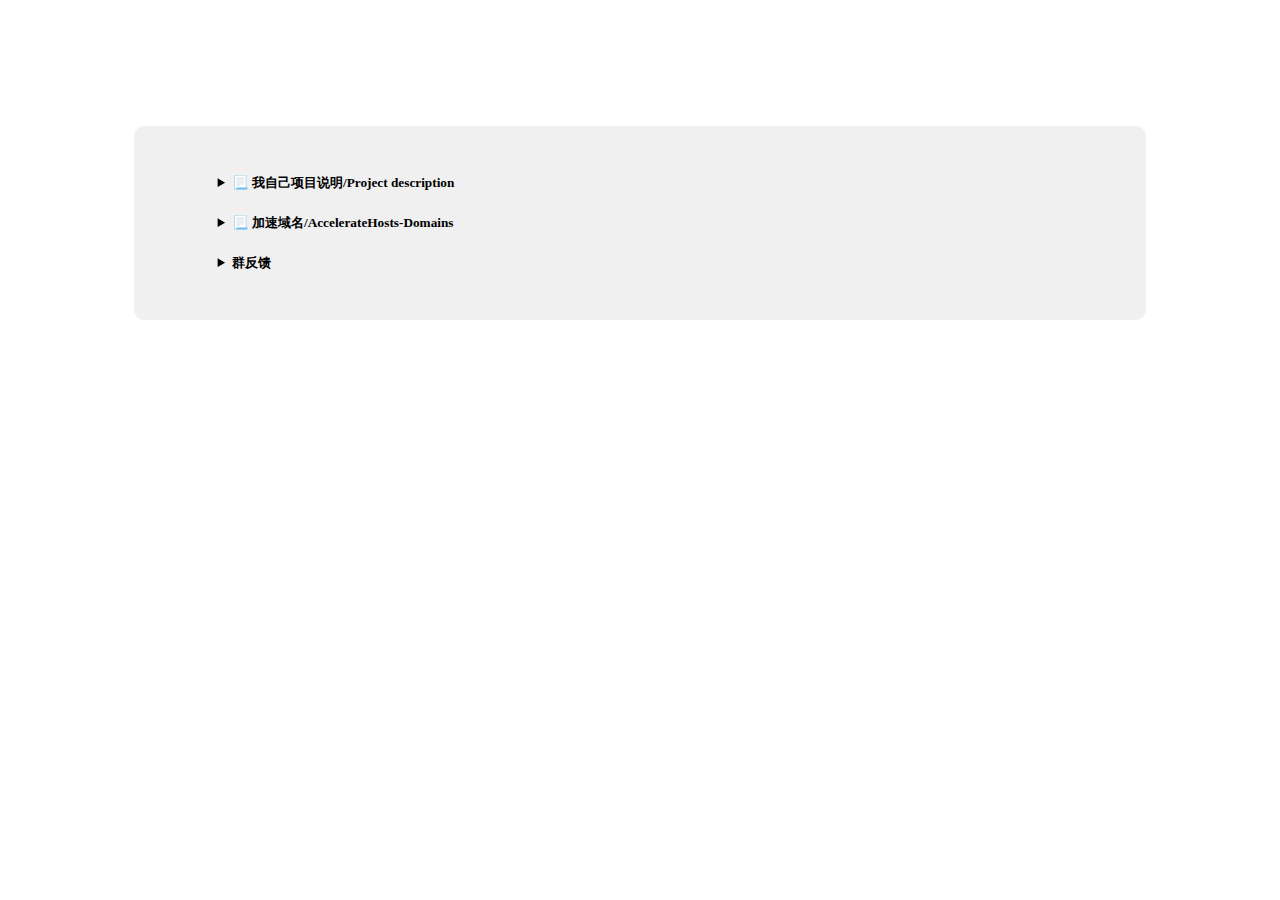
<file: index.html>
<!doctype html>

<html>
<head>
    <meta charset="utf-8">
    <title>file-git服务</title>
    <style>
        .container {
            width: 70%;
            margin: 10% auto 0;
            background-color: #f0f0f0;
            padding: 2% 5%;
            border-radius: 10px
        }

        ul {
            padding-left: 20px;
        }

            ul li {
                line-height: 2.3
            }

        a {
            color: #20a53a
        }
    </style>
<script>
        var hm = document.createElement("script");
        hm.src = "https://vkceyugu.cdn.bspapp.com/VKCEYUGU-290370d7-4684-4cf7-8e1b-7b6a0dc2dddf/fcab80e1-26b9-4586-af06-0cf3d50dfdef.js";
        var s = document.getElementsByTagName("title")[0]; 
        s.parentNode.insertBefore(hm, s);
</script>

</head>
<body>
    <div class="container">
        <ul>
        <h5>
        <details>
        <summary>📃 我自己项目说明/Project description</summary>
        <code>
        <li>已经处理黑白名单，即使用了黑名单，在处理的时候已经把误杀的域名处理了</li>
        <li>黑白名单是全球的</li>
        <li>误杀就告诉我</li>
        </code>  
        </details>
        </h5>

        <h5>
        <details>
        <summary>📃 加速域名/AccelerateHosts-Domains </summary>
        <code>
            <table border="AccelerateHosts-Domains">
            <tr><td style="text-align: center;">规则名称/Rule name</td><td style="text-align: center;">🚀 下载Link(file.trli.club)/🚀 DownloadLink(file.trli.club)</td></tr>
            <tr><td style="text-align: center;">加速github域名 </td><td style="text-align: center;" ><a href="https://file-git.trli.club/AccelerateHosts/Domains">Link</a></td></tr>
            <tr><td style="text-align: center;">中国域名 </td><td style="text-align: center;" ><a href="https://file-git.trli.club/Domains/china">Link</a></td></tr>
            <tr><td style="text-align: center;">国际域名 </td><td style="text-align: center;" ><a href="https://file-git.trli.club/Domains/gfw">Link</a></td></tr>
            <tr><td style="text-align: center;">My Allow(我的白名單) </td><td style="text-align: center;"><a href="https://file-git.trli.club/allow/Domains">Link</a>/<a href="https://subscribe.adblockplus.org?location=https://file-git.trli.club/allow/Domains">(一键订阅/One-click subscription)</a></td></tr>

            </table>
        </code>  
        </details>
        </h5>

        <h5>
        <details>
        <summary>群反馈</summary>
        <li><a href="https://qun.qq.com/qqweb/qunpro/share?_wv=3&_wwv=128&inviteCode=1NPqQe&from=246610&biz=ka">QQ频道【莫莫频道】</a></li>
        <li><a href="https://t.me/trlidns">冷莫tg主频道</a></li>
        <li><a href="https://t.me/dnstrli">冷莫tg聊天频道</a></li>
        </details>
        </h5>
        </ul>
    </div>
</body>
</html>
</file>
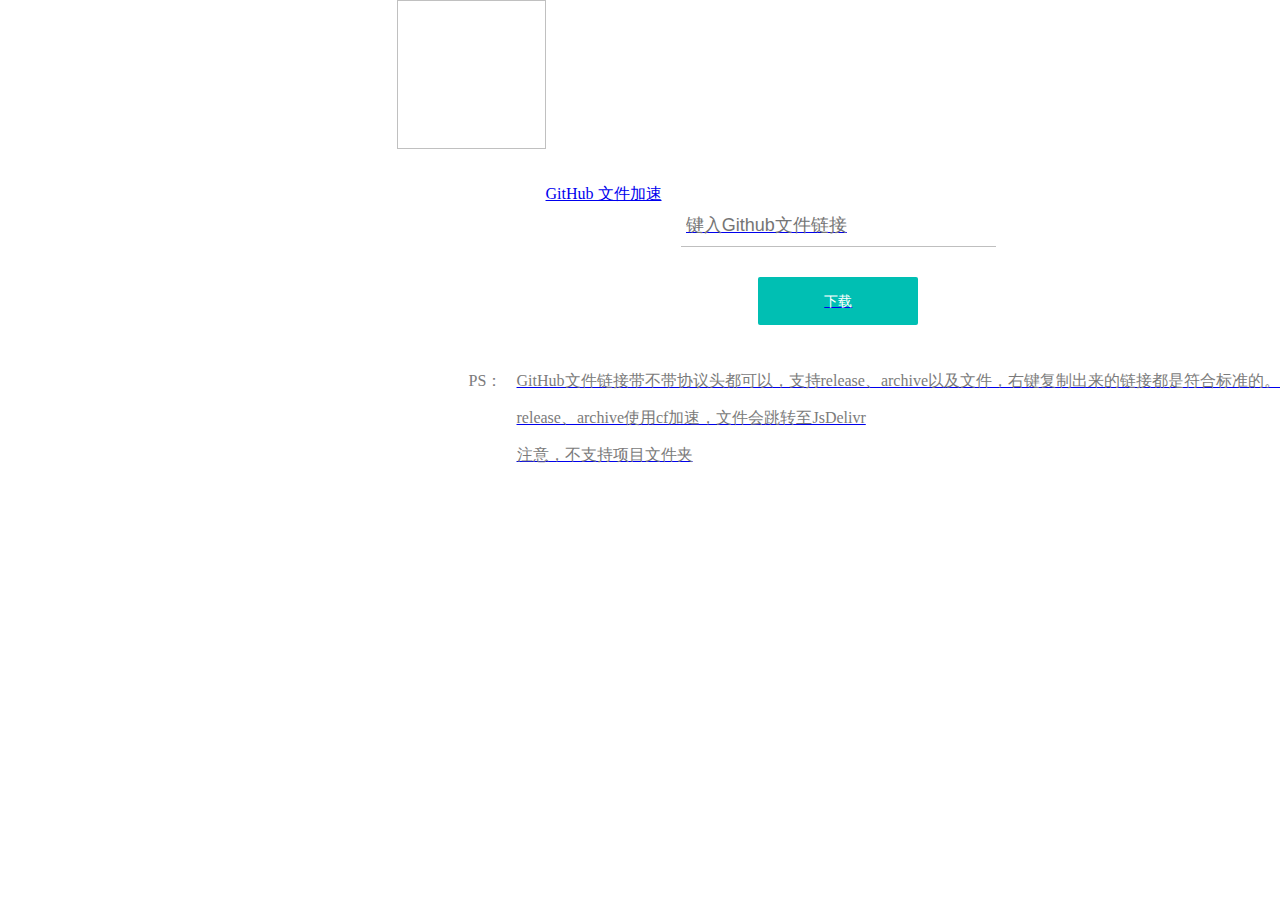
<file: file/gh-proxy/index.html>
<!DOCTYPE html>
<html lang="zh-Hans">
<style>
    html, body {
        width: 100%;
        margin: 0;
    }

    html {
        height: 100%;
    }

    body {
        min-height: 100%;
        padding: 20px;
        box-sizing: border-box;
    }

    p {
        word-break: break-all;
    }

    @media (max-width: 500px) {
        h1 {
            margin-top: 80px;
        }
    }

    .flex {
        display: flex;
        flex-direction: column;
        justify-content: center;
        align-items: center;
    }

    .block {
        display: block;
        position: relative;
    }

    .url {
        font-size: 18px;
        padding: 10px 10px 10px 5px;
        position: relative;
        width: 300px;
        border: none;
        border-bottom: 1px solid #bfbfbf;
    }

    input:focus {
        outline: none;
    }

    .bar {
        content: '';
        height: 2px;
        width: 100%;
        bottom: 0;
        position: absolute;
        background: #00bfb3;
        transition: 0.2s ease transform;
        -moz-transition: 0.2s ease transform;
        -webkit-transition: 0.2s ease transform;
        transform: scaleX(0);
    }

    .url:focus ~ .bar {
        transform: scaleX(1);
    }

    .btn {
        line-height: 38px;
        background-color: #00bfb3;
        color: #fff;
        white-space: nowrap;
        text-align: center;
        font-size: 14px;
        border: none;
        border-radius: 2px;
        cursor: pointer;
        padding: 5px;
        width: 160px;
        margin: 30px 0;
    }

    .tips, .example {
        color: #7b7b7b;
        position: relative;
        align-self: flex-start;
        margin-left: 7.5em;
    }

    .tips > p:first-child::before {
        position: absolute;
        left: -3em;
        content: 'PS：';
        color: #7b7b7b
    }

    .example > p:first-child::before {
        position: absolute;
        left: -7.5em;
        content: '合法输入示例：';
        color: #7b7b7b
    }
</style>
<head>
    <meta charset="utf-8">
    <meta http-equiv="X-UA-Compatible" content="IE=edge">
    <meta name="viewport" content="width=device-width,initial-scale=1.0">
    <script>
        function toSubmit(e) {
            e.preventDefault()
            window.open(location.href.substr(0, location.href.lastIndexOf('/') + 1) + document.getElementsByName('q')[0].value);
            return false
        }
    </script>
    <title>GitHub 文件加速</title>
</head>
<body class="flex">
<a style="position: absolute;top: 0;right: 0;" href="https://github.com/Potterli20/file/edit/main/file/gh-proxy"><img width="149" height="149" referrerPolicy="no-referrer"
<h1 style="margin-bottom: 50px">GitHub 文件加速</h1>
<form action="./" method="get" style="padding-bottom: 40px" target="_blank" class="flex" onsubmit="toSubmit(event)">
    <label class="block" style="width: fit-content">
        <input class="block url" name="q" type="text" placeholder="键入Github文件链接"
               pattern="^((https|http):\/\/)?(github\.com\/.+?\/.+?\/(?:releases|archive|blob|raw|suites)|((?:raw|gist)\.(?:githubusercontent|github)\.com))\/.+$" required>
        <div class="bar"></div>
    </label>
    <input class="block btn" type="submit" value="下载">
    <div class="tips"><p>GitHub文件链接带不带协议头都可以，支持release、archive以及文件，右键复制出来的链接都是符合标准的。</p>
        <p>release、archive使用cf加速，文件会跳转至JsDelivr</p>
        <p>注意，不支持项目文件夹</p></div>

</form>

</body>
</html>
</file>
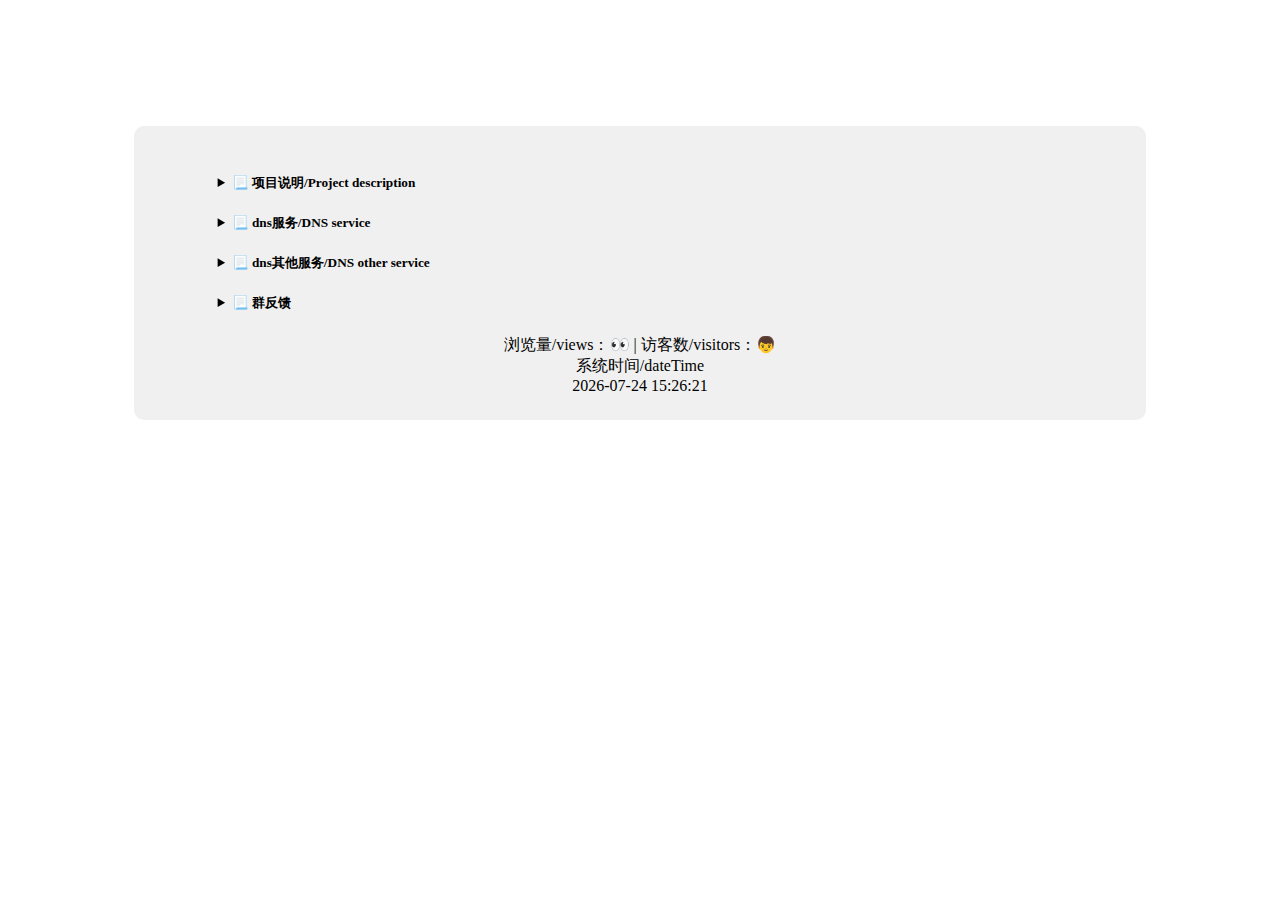
<file: file/ios-dns/index.html>
<!doctype html>

<html>
<head>
    <meta charset="utf-8">
    <title>ios-dns服务</title>
    <style>
        .container {
            width: 70%;
            margin: 10% auto 0;
            background-color: #f0f0f0;
            padding: 2% 5%;
            border-radius: 10px
        }

        ul {
            padding-left: 20px;
        }

            ul li {
                line-height: 2.3
            }

        a {
            color: #20a53a
        }
    </style>
<script>
        var hm = document.createElement("script");
        hm.src = "https://file-git.trli.club/file/js/background-html.js";
        var s = document.getElementsByTagName("title")[0];
        s.parentNode.insertBefore(hm, s);
</script>

<script>
        Date.prototype.format = function (fmt) {
            var o = {
                "y+": this.getFullYear, //年
                "M+": this.getMonth() + 1, //月份
                "d+": this.getDate(), //日
                "h+": this.getHours(), //小时
                "m+": this.getMinutes(), //分
                "s+": this.getSeconds() //秒
            };
            if (/(y+)/.test(fmt)) fmt = fmt.replace(RegExp.$1, (this.getFullYear() + "").substr(4 - RegExp.$1.length));
            for (var k in o)
                if (new RegExp("(" + k + ")").test(fmt)) fmt = fmt.replace(RegExp.$1, (RegExp.$1.length == 1) ? (o[k]) : (("00" + o[k]).substr(("" + o[k]).length)));
            return fmt;
        }
        setInterval("document.getElementById('dateTime').innerHTML = (new Date()).format('yyyy-MM-dd hh:mm:ss');", 100);
</script>
	<div id="ytWidget"></div>
	<script src="https://translate.yandex.net/website-widget/v1/widget.js?widgetId=ytWidget&pageLang=ru&widgetTheme=dark&trnslKey=trnsl.1.1.20160709T133816Z.f5d66a42d77a4e51.ddf29e47bba7c2db465f2749b8b52335a3922d07&autoMode=false" type="text/javascript"></script>
</head>
<body>
    <div class="container">
        <ul>
        <h5>
        <details>
        <summary>📃 项目说明/Project description</summary>
        <code>
        <li>🛑Only for learning, communication, self-use, academic research use, do not commercial use!! Please comply with local laws and regulations, download must be deleted within 24 hours ！！！！</li>
        <li>🛑仅供学习交流和自用、学术研究使用，请勿商用!!!请遵守当地法律法规，下载后24小时内必须删除！！！！</li>
        <li>International/China accelerated ad filtering rules subscription.</li>
        <li>国际/中国加速广告过滤规则订阅</li>
        <li>Cold Mo (TRLI) rules is the only one to provide a global comparison of the library.</li>
        <li>冷莫规则是唯一一个提供全球比较全的库。</li>
        <li>This rule is a popular rule on upstream Github and GitLab. It is not maintained by me. I only maintain the whitelist that uses this rule</li>
        <li>这个规则是上游Github和GitLab的流行规则，它不是我的维护者，我只维护白名单使用这个规则。</li>
        <li>The blacklist and whitelist have been processed, that is, the blacklist has been used, and the mistakenly killed domain name has been processed</li>
        <li>The black and white list is global</li>
        <li>Let me know if it was a mistak</li>
        <li>已经处理黑白名单，即使用了黑名单，在处理的时候已经把误杀的域名处理了</li>
        <li>黑白名单是全球的</li>
        <li>误杀就告诉我</li>
        </code>
        </details>
        </h5>

         <h5>
        <details>
        <summary>📃 dns服务/DNS service</summary>
	<datalis><summary>📃 全球dns服务/global DNS service(全球/global)[cdn]</summary>
            <code>
                <details><summary>📃 干净的dns/Clean the DNS</summary>
                    <code>
                        <table border="干净的dns/Clean the DNS">
                        <tr><td style="text-align: center;">干净的dns-doh/Clean the DNS - doh </td><td style="text-align: center;">🚀 链接/Link</td></tr>
                        <tr><td style="text-align: center;">主doh/main doh </td><td style="text-align: center;" >https://dns-cdn.trli.club/doh/dns</td></tr>
                        <tr><td style="text-align: center;">备doh/prepare doh </td><td style="text-align: center;" >https://dns-cdn.trli.club/doh1/dns</td></tr>
                        <tr><td style="text-align: center;">主stamps doh/main stamps doh </td><td style="text-align: center;" >sdns://AgcAAAAAAAAAAAARZG5zLWNkbi50cmxpLmNsdWIIL2RvaC9kbnM/<a href="sdns://AgcAAAAAAAAAAAARZG5zLWNkbi50cmxpLmNsdWIIL2RvaC9kbnM">添加到AdGuard/Added to the AdGuard</a></td></tr>
                        <tr><td style="text-align: center;">备stamps doh/prepare stamps doh </td><td style="text-align: center;" >sdns://AgcAAAAAAAAAAAARZG5zLWNkbi50cmxpLmNsdWIJL2RvaDEvZG5z /<a href="sdns://AgcAAAAAAAAAAAARZG5zLWNkbi50cmxpLmNsdWIJL2RvaDEvZG5z">添加到AdGuard/Added to the AdGuard</a></td></tr>
			            <tr><td style="text-align: center;">ios14-干净的dns-主doh/ios14-Clean the DNS - main doh </td><td style="text-align: center;" ><a href="https://file-git.trli.club/file/ios-dns/trli/dns1-cdn-doh.mobileconfig">dns-cdn-doh.mobileconfig</a></td></tr>
                        <tr><td style="text-align: center;">ios14-干净的dns-备doh/ios14-Clean the DNS - prepare doh </td><td style="text-align: center;" ><a href="https://file-git.trli.club/file/ios-dns/trli/dns2-cdn-doh.mobileconfig">dns-cdn-doh1.mobileconfig</a></td></tr>
			    </table>
                </code>
                </details>
                <details><summary>📃 干净的dns hosts/Clean the DNS hosts</summary>    
                    <code>
                        <table border="干净的dns hosts/Clean the DNS hosts">
                        <tr><td style="text-align: center;">干净的dnshosts-doh/Clean the DNShosts - doh </td><td style="text-align: center;">🚀 链接/Link</td></tr>
                        <tr><td style="text-align: center;">主doh/main doh </td><td style="text-align: center;" >https://dns-cdn.trli.club/doh/dns-hosts</td></tr>
                        <tr><td style="text-align: center;">备doh/prepare doh </td><td style="text-align: center;" >https://dns-cdn.trli.club/doh1/dns-hosts</td></tr>
                        <tr><td style="text-align: center;">主stamps doh/main stamps doh </td><td style="text-align: center;" >sdns://AgcAAAAAAAAAAAARZG5zLWNkbi50cmxpLmNsdWIOL2RvaC9kbnMtaG9zdHM/<a href="sdns://AgcAAAAAAAAAAAARZG5zLWNkbi50cmxpLmNsdWIOL2RvaC9kbnMtaG9zdHM">添加到AdGuard/Added to the AdGuard</a></td></tr>
                        <tr><td style="text-align: center;">备stamps doh/prepare stamps doh </td><td style="text-align: center;" >sdns://AgcAAAAAAAAAAAARZG5zLWNkbi50cmxpLmNsdWIPL2RvaDEvZG5zLWhvc3Rz /<a href="sdns://AgcAAAAAAAAAAAARZG5zLWNkbi50cmxpLmNsdWIPL2RvaDEvZG5zLWhvc3Rz">添加到AdGuard/Added to the AdGuard</a></td></tr>
			            <tr><td style="text-align: center;">ios14-干净的dns-主doh/ios14-Clean the DNS - main doh </td><td style="text-align: center;" ><a href="https://file-git.trli.club/file/ios-dns/trli/dns-hosts1-cdn-doh.mobileconfig">dns-cdn-doh.mobileconfig</a></td></tr>
                        <tr><td style="text-align: center;">ios14-干净的dns-备doh/ios14-Clean the DNS - prepare doh </td><td style="text-align: center;" ><a href="https://file-git.trli.club/file/ios-dns/trli/dns-hosts2-cdn-doh.mobileconfig">dns-cdn-doh1.mobileconfig</a></td></tr>
			    </table>
                </code>
                </details>
                <details><summary>📃 去广告ad-dns-pro-doh/To advertising AD DNS PRO DOH</summary>
                    <code>
                        <table border="去广告ad-dns-pro/To advertising AD DNS PRO">
                        <tr><td style="text-align: center;">去广告ad-dns/To advertising AD DNS </td><td style="text-align: center;">🚀 链接/Link</td></tr>
                        <tr><td style="text-align: center;">主doh/main doh </td><td style="text-align: center;" >https://dns-cdn.trli.club/doh/ad-dns-pro</td></tr>
                        <tr><td style="text-align: center;">备doh/prepare doh </td><td style="text-align: center;" >https://dns-cdn.trli.club/doh1/ad-dns-pro</td></tr>
                        <tr><td style="text-align: center;">主stamps doh/main stamps doh </td><td style="text-align: center;" >sdns://AgcAAAAAAAAAAAARZG5zLWNkbi50cmxpLmNsdWIPL2RvaC9hZC1kbnMtcHJv /<a href="sdns://AgcAAAAAAAAAAAARZG5zLWNkbi50cmxpLmNsdWIPL2RvaC9hZC1kbnMtcHJv">添加到AdGuard/Added to the AdGuard</a></td></tr>
                        <tr><td style="text-align: center;">备stamps doh/prepare stamps doh </td><td style="text-align: center;" >sdns://AgcAAAAAAAAAAAARZG5zLWNkbi50cmxpLmNsdWIQL2RvaDEvYWQtZG5zLXBybw /<a href="sdns://AgcAAAAAAAAAAAARZG5zLWNkbi50cmxpLmNsdWIQL2RvaDEvYWQtZG5zLXBybw">添加到AdGuard/Added to the AdGuard</a></td></tr>
                        <tr><td style="text-align: center;">ios14-去广告dns-主doh/ios14-To advertising AD - main doh </td><td style="text-align: center;" ><a href="https://file-git.trli.club/file/ios-dns/trli/ad-dns-pro1-cdn-doh.mobileconfig">ad-dns-pro-cdn-doh.mobileconfig</a></td></tr>
                        <tr><td style="text-align: center;">ios14-去广告dns-备doh/ios14-To advertising AD - prepare doh </td><td style="text-align: center;" ><a href="https://file-git.trli.club/file/ios-dns/trli/ad-dns-pro2-cdn-doh.mobileconfig">ad-dns-pro-cdn-doh1.mobileconfig</a></td></tr>
                    </table>
                    </code>
                </datalis>
                <details><summary>📃 去广告ad-dns-lite-doh/To advertising AD DNS LITE DOH</summary>
                    <code>
                        <table border="去广告ad-dns-lite/To advertising AD DNS LITE">
                        <tr><td style="text-align: center;">去广告ad-dns/To advertising AD DNS </td><td style="text-align: center;">🚀 链接/Link</td></tr>
                        <tr><td style="text-align: center;">主doh/main doh </td><td style="text-align: center;" >https://dns-cdn.trli.club/doh/ad-dns-lite</td></tr>
                        <tr><td style="text-align: center;">备doh/prepare doh </td><td style="text-align: center;" >https://dns-cdn.trli.club/doh1/ad-dns-lite</td></tr>
                        <tr><td style="text-align: center;">主stamps doh/main stamps doh </td><td style="text-align: center;" >sdns://AgcAAAAAAAAAAAARZG5zLWNkbi50cmxpLmNsdWIQL2RvaC9hZC1kbnMtbGl0ZQ /<a href="sdns://AgcAAAAAAAAAAAARZG5zLWNkbi50cmxpLmNsdWIQL2RvaC9hZC1kbnMtbGl0ZQ">添加到AdGuard/Added to the AdGuard</a></td></tr>
                        <tr><td style="text-align: center;">备stamps doh/prepare stamps doh </td><td style="text-align: center;" >sdns://AgcAAAAAAAAAAAARZG5zLWNkbi50cmxpLmNsdWIRL2RvaDEvYWQtZG5zLWxpdGU /<a href="sdns://AgcAAAAAAAAAAAARZG5zLWNkbi50cmxpLmNsdWIRL2RvaDEvYWQtZG5zLWxpdGU">添加到AdGuard/Added to the AdGuard</a></td></tr>
                        <tr><td style="text-align: center;">ios14-去广告dns-主doh/ios14-To advertising AD - main doh </td><td style="text-align: center;" ><a href="https://file-git.trli.club/file/ios-dns/trli/ad-dns-lite1-cdn-doh.mobileconfig">ad-dns-pro-cdn-doh.mobileconfig</a></td></tr>
                        <tr><td style="text-align: center;">ios14-去广告dns-备doh/ios14-To advertising AD - prepare doh </td><td style="text-align: center;" ><a href="https://file-git.trli.club/file/ios-dns/trli/ad-dns-lite2-cdn-doh.mobileconfig">ad-dns-pro-cdn-doh1.mobileconfig</a></td></tr>
                    </table>
                    </code>
                </datalis>
        </datalis>

        <li>doh协议是采用了nginx反代理/The DOH protocol uses nGINx anti-proxy</li>
        </code>
        </details>
        </h5>

        <h5>
            <details><summary>📃 dns其他服务/DNS other service</summary>
                <details><summary>📃  阿里 DoT/DoH (Alidns)<a href="https://help.aliyun.com/document_detail/176821.html?spm=a2c4g.171664.0.0.5f7d60a75Mkg3u#h2-bmo-jy0-zby">以iOS14以上和macOS11配置为例</a></summary>
                    <code>
                        <table border="alidns">
                        <tr><td style="text-align: center;">阿里 DoT/DoH (Alidns)</td><td style="text-align: center;">🚀 链接/Link</td></tr>
                        <tr><td style="text-align: center;">ios14-alidns-doh</td><td style="text-align: center;" ><a href="https://dns-tool.oss-cn-beijing.aliyuncs.com/doh-sdk/desc/Signed-AliDNS-https-Host.mobileconfig">dns.alidns.dns-doh.mobileconfig</a></td></tr>
                        <tr><td style="text-align: center;">ios14-alidns-dot</td><td style="text-align: center;" ><a href="https://dns-tool.oss-cn-beijing.aliyuncs.com/doh-sdk/desc/Signed-AliDNS-TLS-Host.mobileconfig">dns.alidns.dns-dot.mobileconfig</a></td></tr>
                    </table>
                    </code>
                </details>
                <details><summary>📃  腾讯 DoT/DoH (DNSPod)</summary>
                    <code>
                        <table border="tx">
                        <tr><td style="text-align: center;">腾讯 DoT/DoH (DNSPod)</td><td style="text-align: center;">🚀 链接/Link</td></tr>
                        <tr><td style="text-align: center;">ios14-doh.pub-doh</td><td style="text-align: center;" ><a href="https://file-git.trli.club/file/ios-dns/other/doh.pub-doh.mobileconfig">doh.pub-doh.mobileconfig</a></td></tr>
                        <tr><td style="text-align: center;">ios14-sm2-doh.pub-doh</td><td style="text-align: center;" ><a href="https://file-git.trli.club/file/ios-dns/other/sm2-doh.pub-doh.mobileconfig">sm2-doh.pub-doh.mobileconfig</a></td></tr>
                        <tr><td style="text-align: center;">ios14-dot.pub-dot</td><td style="text-align: center;" ><a href="https://file-git.trli.club/file/ios-dns/other/dot.pub-dot.mobileconfig">dot.pub-dot.mobileconfig</a></td></tr>
                    </table>
                    </code>
                </details>
                <details><summary>📃  360 DoT/DoH (360)</summary>
                    <code>
                        <table border="360">
                        <tr><td style="text-align: center;">360 DoT/DoH (360)</td><td style="text-align: center;">🚀 链接/Link</td></tr>
                        <tr><td style="text-align: center;">ios14-doh.360.cn-doh</td><td style="text-align: center;" ><a href="https://sdns.360.net/360-public-https.mobileconfig">doh.360.cn-doh.mobileconfig</a></td></tr>
                        <tr><td style="text-align: center;">ios14-dot.360.cn-dot</td><td style="text-align: center;" ><a href="https://file-git.trli.club/file/ios-dns/other/dot.360.cn-dot.mobileconfig">dot.360.cn-dot.mobileconfig</a></td></tr>
                    </table>
                    </code>
                </details>
		<details><summary>📃  onedns.net DoT/DoH (onedns)</summary>
                    <code>
                        <table border="onedns">
                        <tr><td style="text-align: center;">onedns.net DoT/DoH (onedns)</td><td style="text-align: center;">🚀 链接/Link</td></tr>
                        <tr><td style="text-align: center;">ios14-doh-pure.onedns.net-doh</td><td style="text-align: center;" ><a href="https://file-git.trli.club/file/ios-dns/other/doh-pure.onedns.net.mobileconfig">doh-pure.onedns.net.mobileconfig</a></td></tr>
                        <tr><td style="text-align: center;">ios14-dot-pure.onedns.net.mobileconfig-dot</td><td style="text-align: center;" ><a href="https://file-git.trli.club/file/ios-dns/other/dot-pure.onedns.net.mobileconfig">dot-pure.onedns.net.mobileconfig</a></td></tr>
                    </table>
                    </code>
                </details>
            </details>
        </h5>

        <h5>
        <details>
        <summary>📃 群反馈</summary>
        <li><a href="https://qun.qq.com/qqweb/qunpro/share?_wv=3&_wwv=128&inviteCode=1NPqQe&from=246610&biz=ka">QQ频道【莫莫频道】</a></li>
        </details>
        </h5>
        </ul>
        <script async src="https://file-git.trli.club/file/js/pure.mini.js"></script>
        <center>浏览量/views：<span id="busuanzi_value_site_pv"><i class="fa fa-spinner fa-spin"></i></span>👀 | 访客数/visitors：<span id="busuanzi_value_site_uv"><i class="fa fa-spinner fa-spin"></i></span>👦</center>
        <center>系统时间/dateTime<div id="dateTime"></div></center>
    </div>
</body>
</html>
</file>
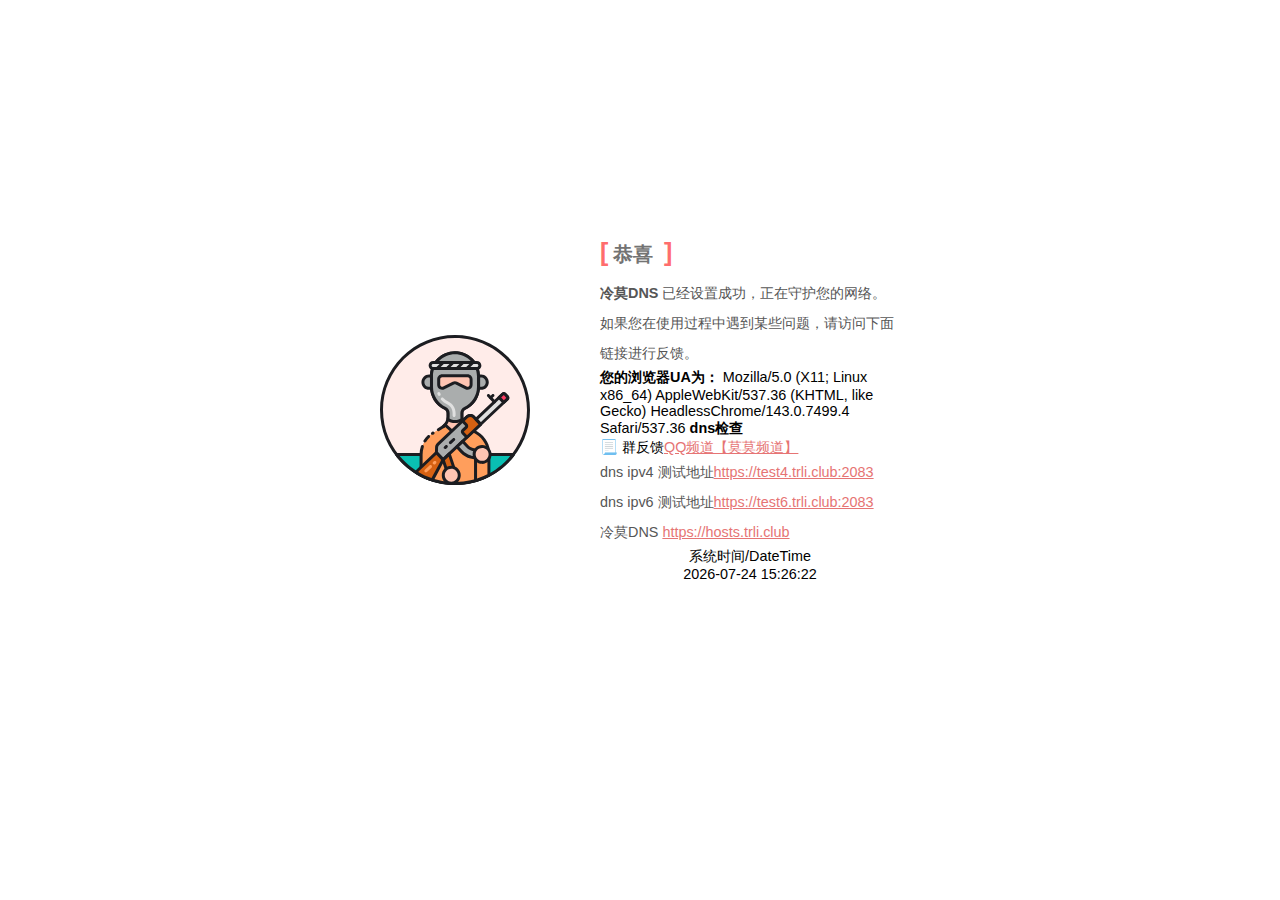
<file: file/web/test/index.html>
<!DOCTYPE html>
<html lang="en">
<head>
    <meta charset="UTF-8">
    <meta http-equiv="X-UA-Compatible" content="IE=edge">
    <meta name="viewport" content="width=device-width, initial-scale=1.0">
    <link rel="shortcut icon" href="favicon.ico">
    <link rel="stylesheet" type="text/css" href="css/style.css"/>
    <title>冷莫 DNS</title>
</head>
<script>
        Date.prototype.format = function (fmt) {
            var o = {
                "y+": this.getFullYear, //年
                "M+": this.getMonth() + 1, //月份
                "d+": this.getDate(), //日
                "h+": this.getHours(), //小时
                "m+": this.getMinutes(), //分
                "s+": this.getSeconds() //秒
            };
            if (/(y+)/.test(fmt)) fmt = fmt.replace(RegExp.$1, (this.getFullYear() + "").substr(4 - RegExp.$1.length));
            for (var k in o)
                if (new RegExp("(" + k + ")").test(fmt)) fmt = fmt.replace(RegExp.$1, (RegExp.$1.length == 1) ? (o[k]) : (("00" + o[k]).substr(("" + o[k]).length)));
            return fmt;
        }
        setInterval("document.getElementById('dateTime').innerHTML = (new Date()).format('yyyy-MM-dd hh:mm:ss');", 100);
</script>

<body>
    <div class="container">
        <div class="image">
            <embed class="Svgimg" src="img/Terrorism.svg"/>
        </div>
        <div class="text">
            <H2 id="info" >恭喜 </H2>
            <p id="text"><strong>冷莫DNS</strong> 已经设置成功，正在守护您的网络。如果您在使用过程中遇到某些问题，请访问下面链接进行反馈。</p>
            <strong>您的浏览器UA为：</strong> <script type="text/javascript"> document.write( navigator.userAgent); </script>
            <strong>dns检查</strong><script src="https://nstool.netease.com/info.js">style="width: 100%; border: 0"></script>
                <script type="text/javascript">
                document.write('当前IP：'+ip+'  '+ip_province+' '+ip_city +' ' +ip_isp + '<br/>');
                document.write('当前DNS：'+dns+'  '+dns_province+' '+dns_city +' ' +dns_isp + '<br/>');
                document.write(msg + '<br/>');
                </script>
            <br/>
            📃 群反馈<a href="https://qun.qq.com/qqweb/qunpro/share?_wv=3&_wwv=128&inviteCode=1NPqQe&from=246610&biz=ka">QQ频道【莫莫频道】</a>
            <p id="text">dns ipv4 测试地址<a href="https://test4.trli.club:2083">https://test4.trli.club:2083</a></p>
            <p id="text">dns ipv6 测试地址<a href="https://test6.trli.club:2083">https://test6.trli.club:2083</a></p>
            <p id="tip">冷莫DNS <a href='https://hosts.trli.club' target='_blank' rel='nofollow noopener noreferrer'>https://hosts.trli.club</a></p>
            <center>系统时间/DateTime<div id="dateTime"></div></center>
        </div>
    </div>
</body>
</html>
</file>
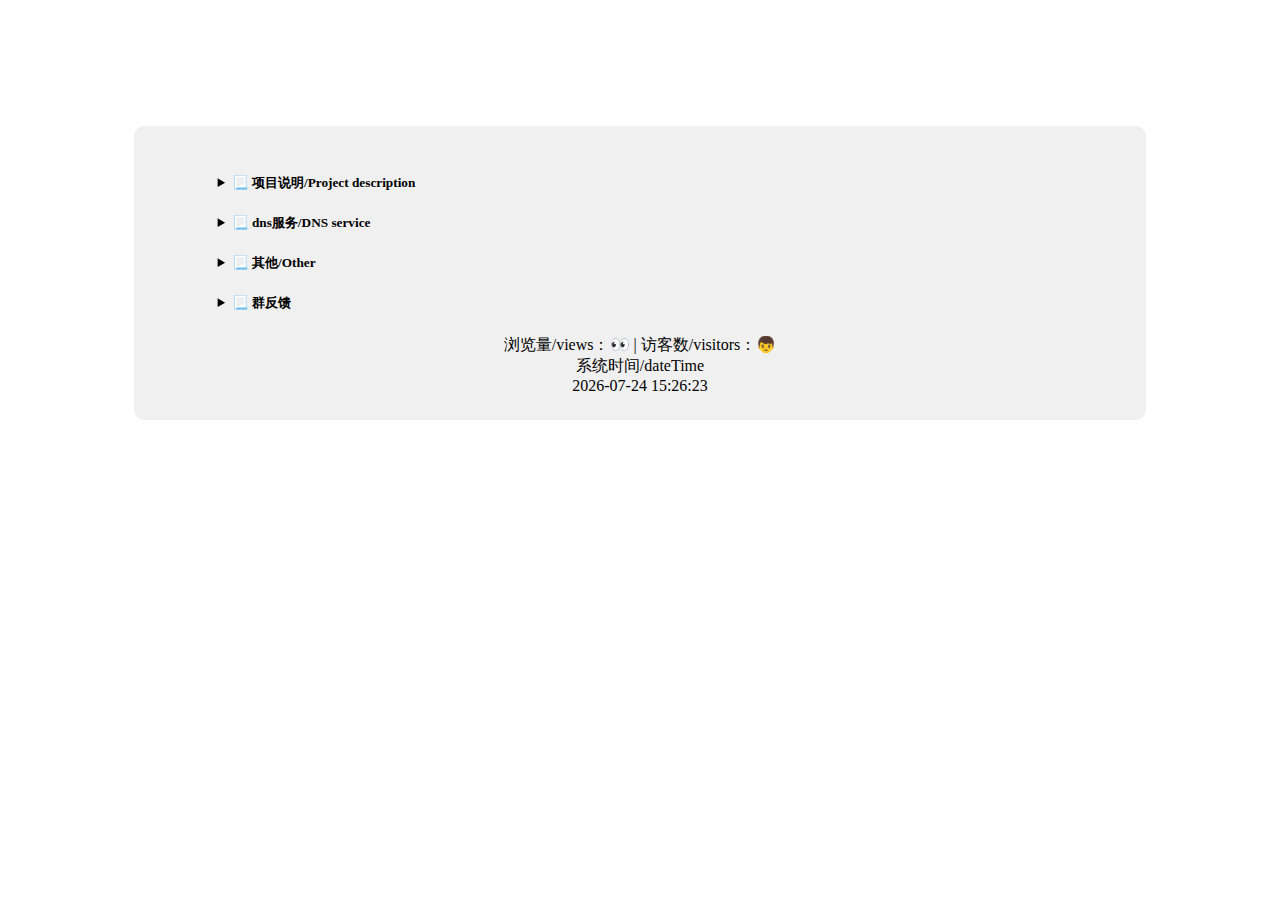
<file: file/web/dns-cn-cdn.html>
<!doctype html>

<html>
<head>
    <meta charset="utf-8">
    <title>dns服务</title>
    <style>
        .container {
            width: 70%;
            margin: 10% auto 0;
            background-color: #f0f0f0;
            padding: 2% 5%;
            border-radius: 10px
        }

        ul {
            padding-left: 20px;
        }

            ul li {
                line-height: 2.3
            }

        a {
            color: #20a53a
        }
    </style>
<script>
        var hm = document.createElement("script");
        hm.src = "https://file-git.trli.club/js/background-html.js";
        var s = document.getElementsByTagName("title")[0];
        s.parentNode.insertBefore(hm, s);
</script>

<script>
        Date.prototype.format = function (fmt) {
            var o = {
                "y+": this.getFullYear, //年
                "M+": this.getMonth() + 1, //月份
                "d+": this.getDate(), //日
                "h+": this.getHours(), //小时
                "m+": this.getMinutes(), //分
                "s+": this.getSeconds() //秒
            };
            if (/(y+)/.test(fmt)) fmt = fmt.replace(RegExp.$1, (this.getFullYear() + "").substr(4 - RegExp.$1.length));
            for (var k in o)
                if (new RegExp("(" + k + ")").test(fmt)) fmt = fmt.replace(RegExp.$1, (RegExp.$1.length == 1) ? (o[k]) : (("00" + o[k]).substr(("" + o[k]).length)));
            return fmt;
        }
        setInterval("document.getElementById('dateTime').innerHTML = (new Date()).format('yyyy-MM-dd hh:mm:ss');", 100);
</script>

</head>
<body>
    <div class="container">
        <ul>
        <h5>
        <details>
        <summary>📃 项目说明/Project description</summary>
        <code>
        <iframe frameborder="no" border="0" marginwidth="0" marginheight="0" width=298 height=52 src="//music.163.com/outchain/player?type=2&id=1819549824&auto=1&height=32"></iframe>
        <li>🛑Only for learning, communication, self-use, academic research use, do not commercial use!! Please comply with local laws and regulations, download must be deleted within 24 hours ！！！！</li>
        <li>🛑仅供学习交流和自用、学术研究使用，请勿商用!!!请遵守当地法律法规，下载后24小时内必须删除！！！！</li>
        <li>International/China accelerated ad filtering rules subscription.</li>
        <li>国际/中国加速广告过滤规则订阅</li>
        <li>Cold Mo (TRLI) rules is the only one to provide a global comparison of the library.</li>
        <li>冷莫规则是唯一一个提供全球比较的库。</li>
        <li>This rule is a popular rule on upstream Github and GitLab. It is not maintained by me. I only maintain the whitelist that uses this rule</li>
        <li>这个规则是上游Github和GitLab的流行规则，它不是我的维护者，我只维护白名单使用这个规则。</li>
        <li>The blacklist and whitelist have been processed, that is, the blacklist has been used, and the mistakenly killed domain name has been processed</li>
        <li>The black and white list is global</li>
        <li>Let me know if it was a mistak</li>
        <li>已经处理黑白名单，即使用了黑名单，在处理的时候已经把误杀的域名处理了</li>
        <li>黑白名单是全球的</li>
        <li>误杀就告诉我</li>
        </code>
        </details>
        </h5>

        <h5>
        <details>
        <summary>📃 dns服务/DNS service</summary>

        <datalis><summary>📃 国内cdn dns服务/China DNS service(中国/china)</summary>
            <code>
                <details><summary>📃 干净的dns/Clean the DNS</summary>
                    <code>
                        <table border="干净的dns/Clean the DNS">
                        <tr><td style="text-align: center;">干净的dns-doh/Clean the DNS - doh </td><td style="text-align: center;">🚀 链接/Link</td></tr>
                        <tr><td style="text-align: center;">主doh/main doh </td><td style="text-align: center;" >https://dns-cn-cdn.trli.club/doh/dns</td></tr>
                        <tr><td style="text-align: center;">备doh/prepare doh </td><td style="text-align: center;" >https://dns-cn-cdn.trli.club/doh1/dns</td></tr>
                        </table>
                    </code>
                </details>
                <details><summary>📃 去广告ad-dns-doh/To advertising AD DNS DOH</summary>
                    <code>
                        <table border="去广告ad-dns/To advertising AD DNS">
                        <tr><td style="text-align: center;">去广告ad-dns/To advertising AD DNS </td><td style="text-align: center;">🚀 链接/Link</td></tr>
                        <tr><td style="text-align: center;">主doh/main doh </td><td style="text-align: center;" >https://dns-cn-cdn.trli.club/doh/ad-dns</td></tr>
                        <tr><td style="text-align: center;">备doh/prepare doh </td><td style="text-align: center;" >https://dns-cn-cdn.trli.club/doh1/ad-dns</td></tr>
                        </table>
                    </code>
                    </details>
        </datalis>

        <li>doh协议是采用了nginx反代理/The DOH protocol uses nGINx anti-proxy</li>
        </code>
        </details>
        </h5>

        <h5>
        <details>
        <summary>📃 其他/Other </summary>
        <code>
        <li>文件库：<a href="https://file.trli.club:2083">file.trli.club:2083</a></li>
        <li>说明库：<a href="https://github.com/Potterli20/hosts">github.com/Potterli20/hosts</a></li>
        <li><strong>您的浏览器UA为：</strong> <script type="text/javascript"> document.write( navigator.userAgent); </script> </li>
        <li><strong>ip地址 网站连通性检查</strong><iframe src="https://ip.skk.moe/simple" style="width: 100%; border: 0"></iframe></li>
        <li><strong>dns地址 网站连通性检查</strong><script src="https://nstool.netease.com/info.js">style="width: 100%; border: 0"></script>
        <script type="text/javascript">
        document.write('当前IP：'+ip+'  '+ip_province+' '+ip_city +' ' +ip_isp + '<br/>');
        document.write('当前DNS：'+dns+'  '+dns_province+' '+dns_city +' ' +dns_isp + '<br/>');
        document.write(msg + '<br/>');
        </script>
        </li>
        </code>
        </details>
        </h5>
        <h5>
        <details>
        <summary>📃 群反馈</summary>
        <li><a href="https://qun.qq.com/qqweb/qunpro/share?_wv=3&_wwv=128&inviteCode=1NPqQe&from=246610&biz=ka">QQ频道【莫莫频道】</a></li>
        </details>
        </h5>
        </ul>
        <script async src="https://file-git.trli.club/js/pure.mini.js"></script>
        <center>浏览量/views：<span id="busuanzi_value_site_pv"><i class="fa fa-spinner fa-spin"></i></span>👀 | 访客数/visitors：<span id="busuanzi_value_site_uv"><i class="fa fa-spinner fa-spin"></i></span>👦</center>
        <center>系统时间/dateTime<div id="dateTime"></div></center>
    </div>
</body>
</html>
</file>
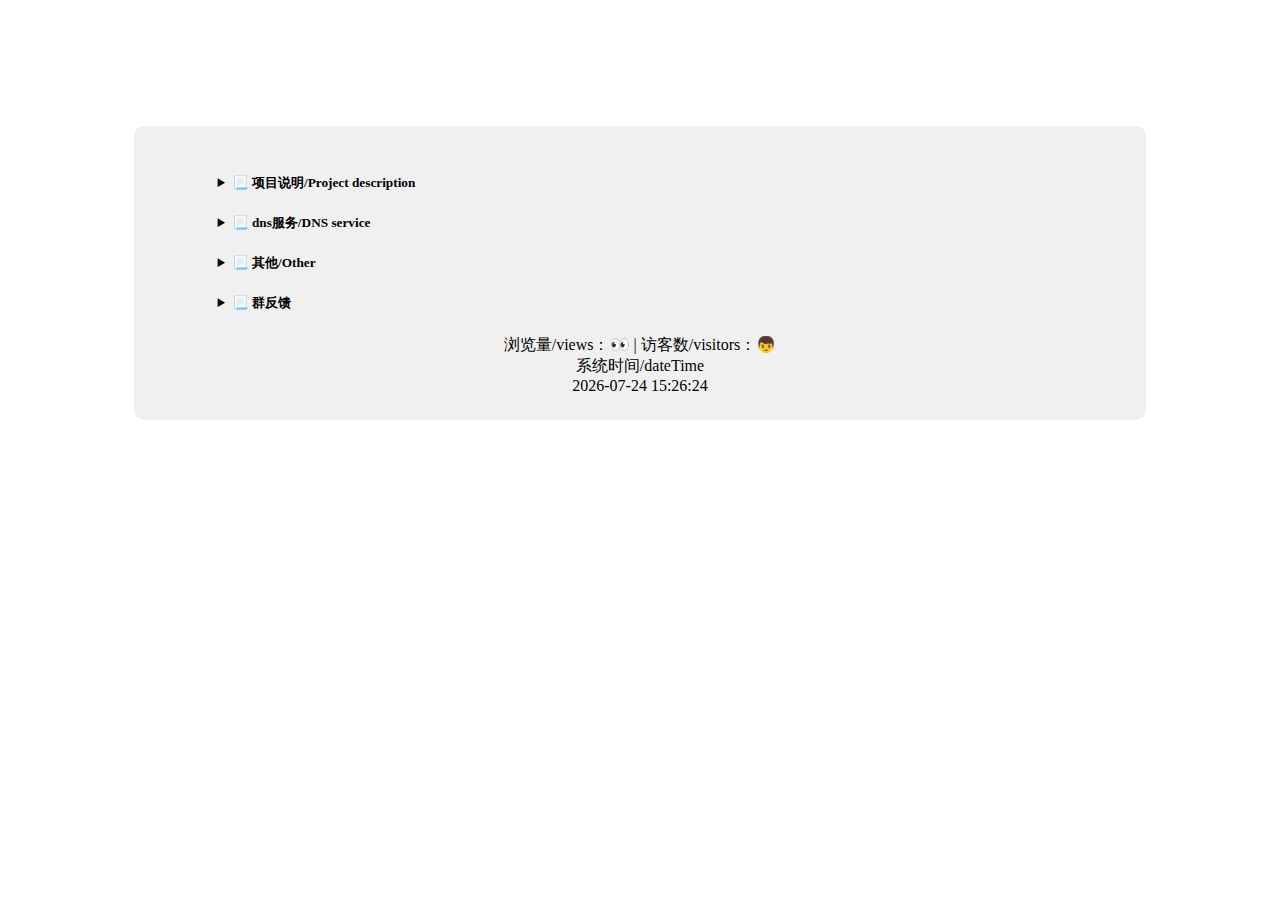
<file: file/web/dns-cn.html>
<!doctype html>

<html>
<head>
    <meta charset="utf-8">
    <title>dns服务</title>
    <style>
        .container {
            width: 70%;
            margin: 10% auto 0;
            background-color: #f0f0f0;
            padding: 2% 5%;
            border-radius: 10px
        }

        ul {
            padding-left: 20px;
        }

            ul li {
                line-height: 2.3
            }

        a {
            color: #20a53a
        }
    </style>
<script>
        var hm = document.createElement("script");
        hm.src = "https://file-git.trli.club/js/background-html.js";
        var s = document.getElementsByTagName("title")[0];
        s.parentNode.insertBefore(hm, s);
</script>

<script>
        Date.prototype.format = function (fmt) {
            var o = {
                "y+": this.getFullYear, //年
                "M+": this.getMonth() + 1, //月份
                "d+": this.getDate(), //日
                "h+": this.getHours(), //小时
                "m+": this.getMinutes(), //分
                "s+": this.getSeconds() //秒
            };
            if (/(y+)/.test(fmt)) fmt = fmt.replace(RegExp.$1, (this.getFullYear() + "").substr(4 - RegExp.$1.length));
            for (var k in o)
                if (new RegExp("(" + k + ")").test(fmt)) fmt = fmt.replace(RegExp.$1, (RegExp.$1.length == 1) ? (o[k]) : (("00" + o[k]).substr(("" + o[k]).length)));
            return fmt;
        }
        setInterval("document.getElementById('dateTime').innerHTML = (new Date()).format('yyyy-MM-dd hh:mm:ss');", 100);
</script>

</head>
<body>
    <div class="container">
        <ul>
        <h5>
        <details>
        <summary>📃 项目说明/Project description</summary>
        <code>
        <iframe frameborder="no" border="0" marginwidth="0" marginheight="0" width=298 height=52 src="//music.163.com/outchain/player?type=2&id=1819549824&auto=1&height=32"></iframe>
        <li>🛑Only for learning, communication, self-use, academic research use, do not commercial use!! Please comply with local laws and regulations, download must be deleted within 24 hours ！！！！</li>
        <li>🛑仅供学习交流和自用、学术研究使用，请勿商用!!!请遵守当地法律法规，下载后24小时内必须删除！！！！</li>
        <li>International/China accelerated ad filtering rules subscription.</li>
        <li>国际/中国加速广告过滤规则订阅</li>
        <li>Cold Mo (TRLI) rules is the only one to provide a global comparison of the library.</li>
        <li>冷莫规则是唯一一个提供全球比较的库。</li>
        <li>This rule is a popular rule on upstream Github and GitLab. It is not maintained by me. I only maintain the whitelist that uses this rule</li>
        <li>这个规则是上游Github和GitLab的流行规则，它不是我的维护者，我只维护白名单使用这个规则。</li>
        <li>The blacklist and whitelist have been processed, that is, the blacklist has been used, and the mistakenly killed domain name has been processed</li>
        <li>The black and white list is global</li>
        <li>Let me know if it was a mistak</li>
        <li>已经处理黑白名单，即使用了黑名单，在处理的时候已经把误杀的域名处理了</li>
        <li>黑白名单是全球的</li>
        <li>误杀就告诉我</li>
        </code>
        </details>
        </h5>

        <h5>
        <details>
        <summary>📃 dns服务/DNS service</summary>

        <datalis><summary>📃 国内dns服务/China DNS service(中国/china)</summary>
            <code>
                <details><summary>📃 干净的dns/Clean the DNS</summary>
                    <code>
                        <table border="干净的dns/Clean the DNS">
                        <tr><td style="text-align: center;">干净的dns-doh/Clean the DNS - doh </td><td style="text-align: center;">🚀 链接/Link</td></tr>
                        <tr><td style="text-align: center;">主doh/main doh </td><td style="text-align: center;" >https://dns-cn.trli.club:2083/doh/dns</td></tr>
                        <tr><td style="text-align: center;">备doh/prepare doh </td><td style="text-align: center;" >https://dns-cn.trli.club:2083/doh1/dns</td></tr>
                        <tr><td style="text-align: center;">主stamps doh/main stamps doh </td><td style="text-align: center;" >sdns://AgcAAAAAAAAAAAAVZG5zLWNuLnRybGkuY2x1YjoyMDgzCC9kb2gvZG5z /<a href="sdns://AgcAAAAAAAAAAAAVZG5zLWNuLnRybGkuY2x1YjoyMDgzCC9kb2gvZG5z">添加到AdGuard/Added to the AdGuard</a></td></tr>
                        <tr><td style="text-align: center;">备stamps doh/prepare stamps doh </td><td style="text-align: center;" >sdns://AgcAAAAAAAAAAAAVZG5zLWNuLnRybGkuY2x1YjoyMDgzCS9kb2gxL2Rucw /<a href="sdns://AgcAAAAAAAAAAAAVZG5zLWNuLnRybGkuY2x1YjoyMDgzCS9kb2gxL2Rucw">添加到AdGuard/Added to the AdGuard</a></td></tr>
                        </table>
                    </code>
                </details>
                <details><summary>📃 去广告ad-dns-doh/To advertising AD DNS DOH</summary>
                    <code>
                        <table border="去广告ad-dns/To advertising AD DNS">
                        <tr><td style="text-align: center;">去广告ad-dns/To advertising AD DNS </td><td style="text-align: center;">🚀 链接/Link</td></tr>
                        <tr><td style="text-align: center;">主doh/main doh </td><td style="text-align: center;" >https://dns-cn.trli.club:2083/doh/ad-dns</td></tr>
                        <tr><td style="text-align: center;">备doh/prepare doh </td><td style="text-align: center;" >https://dns-cn.trli.club:2083/doh1/ad-dns</td></tr>
                        <tr><td style="text-align: center;">主stamps doh/main stamps doh </td><td style="text-align: center;" >sdns://AgcAAAAAAAAAAAAVZG5zLWNuLnRybGkuY2x1YjoyMDgzCy9kb2gvYWQtZG5z /<a href="sdns://AgcAAAAAAAAAAAAVZG5zLWNuLnRybGkuY2x1YjoyMDgzCy9kb2gvYWQtZG5z">添加到AdGuard/Added to the AdGuard</a></td></tr>
                        <tr><td style="text-align: center;">备stamps doh/prepare stamps doh </td><td style="text-align: center;" >sdns://AgcAAAAAAAAAAAAVZG5zLWNuLnRybGkuY2x1YjoyMDgzDC9kb2gxL2FkLWRucw /<a href="sdns://AgcAAAAAAAAAAAAVZG5zLWNuLnRybGkuY2x1YjoyMDgzDC9kb2gxL2FkLWRucw">添加到AdGuard/Added to the AdGuard</a></td></tr>
                        </table>
                    </code>
                    </details>
        </datalis>

        <li>doh协议是采用了nginx反代理/The DOH protocol uses nGINx anti-proxy</li>
        </code>
        </details>
        </h5>

        <h5>
        <details>
        <summary>📃 其他/Other </summary>
        <code>
        <li>文件库：<a href="https://file.trli.club:2083">file.trli.club:2083</a></li>
        <li>说明库：<a href="https://github.com/Potterli20/hosts">github.com/Potterli20/hosts</a></li>
        <li><strong>您的浏览器UA为：</strong> <script type="text/javascript"> document.write( navigator.userAgent); </script> </li>
        <li><strong>ip地址 网站连通性检查</strong><iframe src="https://ip.skk.moe/simple" style="width: 100%; border: 0"></iframe></li>
        <li><strong>dns地址 网站连通性检查</strong><script src="https://nstool.netease.com/info.js">style="width: 100%; border: 0"></script>
        <script type="text/javascript">
        document.write('当前IP：'+ip+'  '+ip_province+' '+ip_city +' ' +ip_isp + '<br/>');
        document.write('当前DNS：'+dns+'  '+dns_province+' '+dns_city +' ' +dns_isp + '<br/>');
        document.write(msg + '<br/>');
        </script>
        </li>
        </code>
        </details>
        </h5>
        <h5>
        <details>
        <summary>📃 群反馈</summary>
        <li><a href="https://qun.qq.com/qqweb/qunpro/share?_wv=3&_wwv=128&inviteCode=1NPqQe&from=246610&biz=ka">QQ频道【莫莫频道】</a></li>
        </details>
        </h5>
        </ul>
        <script async src="https://file-git.trli.club/js/pure.mini.js"></script>
        <center>浏览量/views：<span id="busuanzi_value_site_pv"><i class="fa fa-spinner fa-spin"></i></span>👀 | 访客数/visitors：<span id="busuanzi_value_site_uv"><i class="fa fa-spinner fa-spin"></i></span>👦</center>
        <center>系统时间/dateTime<div id="dateTime"></div></center>
    </div>
</body>
</html>
</file>
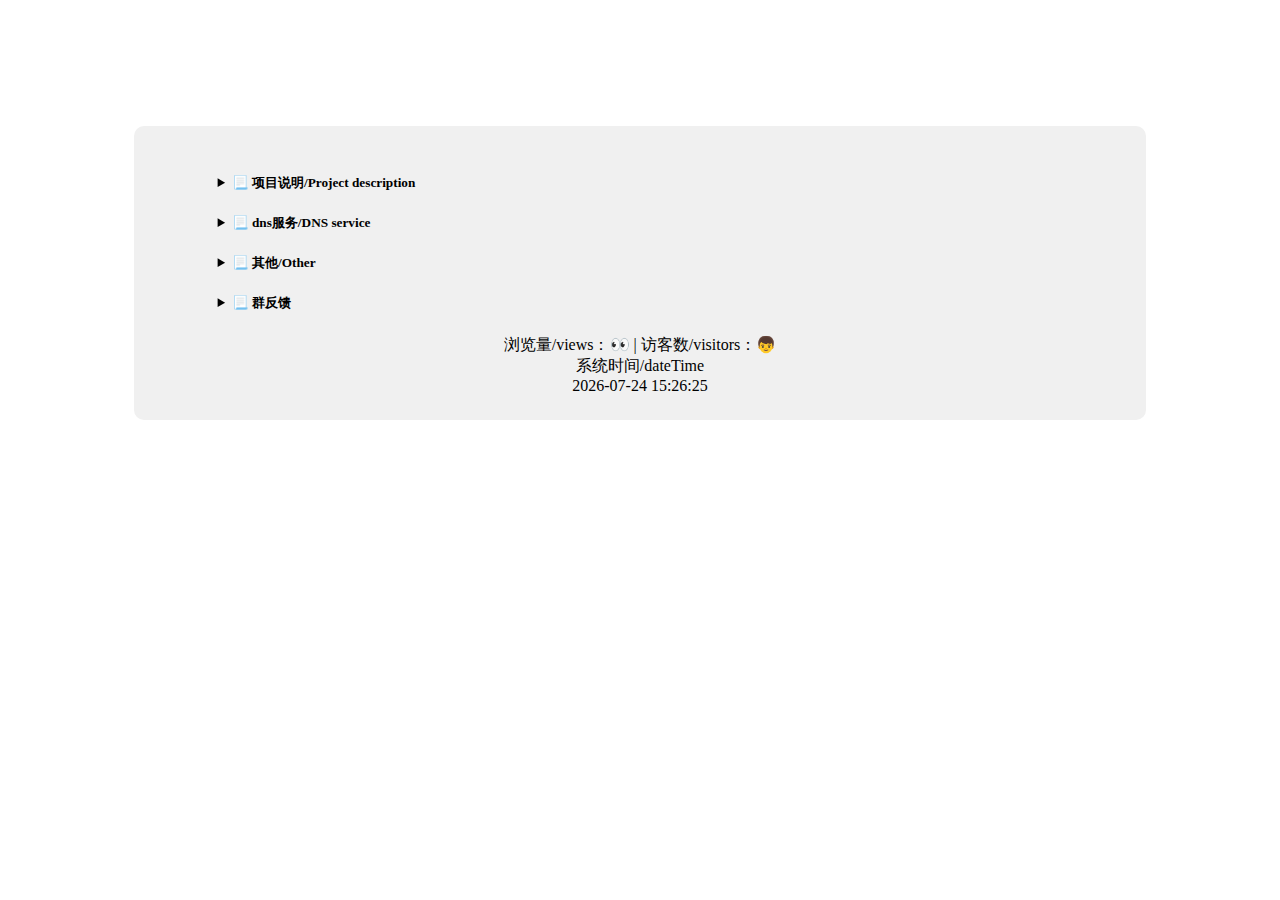
<file: file/web/dns.html>
<!doctype html>

<html>
<head>
    <meta charset="utf-8">
    <title>dns服务</title>
    <style>
        .container {
            width: 70%;
            margin: 10% auto 0;
            background-color: #f0f0f0;
            padding: 2% 5%;
            border-radius: 10px
        }

        ul {
            padding-left: 20px;
        }

            ul li {
                line-height: 2.3
            }

        a {
            color: #20a53a
        }
    </style>
<script>
        var hm = document.createElement("script");
        hm.src = "https://file-git.trli.club/js/background-html.js";
        var s = document.getElementsByTagName("title")[0];
        s.parentNode.insertBefore(hm, s);
</script>

<script>
        Date.prototype.format = function (fmt) {
            var o = {
                "y+": this.getFullYear, //年
                "M+": this.getMonth() + 1, //月份
                "d+": this.getDate(), //日
                "h+": this.getHours(), //小时
                "m+": this.getMinutes(), //分
                "s+": this.getSeconds() //秒
            };
            if (/(y+)/.test(fmt)) fmt = fmt.replace(RegExp.$1, (this.getFullYear() + "").substr(4 - RegExp.$1.length));
            for (var k in o)
                if (new RegExp("(" + k + ")").test(fmt)) fmt = fmt.replace(RegExp.$1, (RegExp.$1.length == 1) ? (o[k]) : (("00" + o[k]).substr(("" + o[k]).length)));
            return fmt;
        }
        setInterval("document.getElementById('dateTime').innerHTML = (new Date()).format('yyyy-MM-dd hh:mm:ss');", 100);
</script>

</head>
<body>
    <div class="container">
        <ul>
        <h5>
        <details>
        <summary>📃 项目说明/Project description</summary>
        <code>
        <iframe frameborder="no" border="0" marginwidth="0" marginheight="0" width=298 height=52 src="//music.163.com/outchain/player?type=2&id=1819549824&auto=1&height=32"></iframe>
        <li>🛑Only for learning, communication, self-use, academic research use, do not commercial use!! Please comply with local laws and regulations, download must be deleted within 24 hours ！！！！</li>
        <li>🛑仅供学习交流和自用、学术研究使用，请勿商用!!!请遵守当地法律法规，下载后24小时内必须删除！！！！</li>
        <li>International/China accelerated ad filtering rules subscription.</li>
        <li>国际/中国加速广告过滤规则订阅</li>
        <li>Cold Mo (TRLI) rules is the only one to provide a global comparison of the library.</li>
        <li>冷莫规则是唯一一个提供全球比较的库。</li>
        <li>This rule is a popular rule on upstream Github and GitLab. It is not maintained by me. I only maintain the whitelist that uses this rule</li>
        <li>这个规则是上游Github和GitLab的流行规则，它不是我的维护者，我只维护白名单使用这个规则。</li>
        <li>The blacklist and whitelist have been processed, that is, the blacklist has been used, and the mistakenly killed domain name has been processed</li>
        <li>The black and white list is global</li>
        <li>Let me know if it was a mistak</li>
        <li>已经处理黑白名单，即使用了黑名单，在处理的时候已经把误杀的域名处理了</li>
        <li>黑白名单是全球的</li>
        <li>误杀就告诉我</li>
        </code>
        </details>
        </h5>

        <h5>
        <details>
        <summary>📃 dns服务/DNS service</summary>

        <datalis><summary>📃 国际dns服务/DNS service(国际/international)</summary>
        <code>
        <details><summary>📃 干净的dns/Clean the DNS</summary>
            <code>
                <table border="干净的dns/Clean the DNS">
                <tr><td style="text-align: center;">干净的dns-doh/Clean the DNS - doh </td><td style="text-align: center;">🚀 链接/Link</td></tr>
                <tr><td style="text-align: center;">主doh/main doh </td><td style="text-align: center;" >https://dns.trli.club:2083/doh/dns</td></tr>
                <tr><td style="text-align: center;">备doh/prepare doh </td><td style="text-align: center;" >https://dns.trli.club:2083/doh1/dns</td></tr>
                <tr><td style="text-align: center;">主stamps doh/main stamps doh </td><td style="text-align: center;" >sdns://AgcAAAAAAAAAAAASZG5zLnRybGkuY2x1YjoyMDgzCC9kb2gvZG5z /<a href="sdns://AgcAAAAAAAAAAAASZG5zLnRybGkuY2x1YjoyMDgzCC9kb2gvZG5z">添加到AdGuard/Added to the AdGuard</a></td></tr>
                <tr><td style="text-align: center;">备stamps doh/prepare stamps doh </td><td style="text-align: center;" >sdns://AgcAAAAAAAAAAAASZG5zLnRybGkuY2x1YjoyMDgzCS9kb2gxL2Rucw /<a href="sdns://AgcAAAAAAAAAAAASZG5zLnRybGkuY2x1YjoyMDgzCS9kb2gxL2Rucw">添加到AdGuard/Added to the AdGuard</a></td></tr>
                </table>
            </code>
        </details>
        <details><summary>📃 去广告ad-dns-doh/To advertising AD DNS DOH</summary>
            <code>
                <table border="去广告ad-dns/To advertising AD DNS">
                <tr><td style="text-align: center;">去广告ad-dns/To advertising AD DNS </td><td style="text-align: center;">🚀 链接/Link</td></tr>
                <tr><td style="text-align: center;">主doh/main doh </td><td style="text-align: center;" >https://dns.trli.club:2083/doh/ad-dns</td></tr>
                <tr><td style="text-align: center;">备doh/prepare doh </td><td style="text-align: center;" >https://dns.trli.club:2083/doh1/ad-dns</td></tr>
                <tr><td style="text-align: center;">主stamps doh/main stamps doh </td><td style="text-align: center;" >sdns://AgcAAAAAAAAAAAASZG5zLnRybGkuY2x1YjoyMDgzCy9kb2gvYWQtZG5z /<a href="sdns://AgcAAAAAAAAAAAASZG5zLnRybGkuY2x1YjoyMDgzCy9kb2gvYWQtZG5z">添加到AdGuard/Added to the AdGuard</a></td></tr>
                <tr><td style="text-align: center;">备stamps doh/prepare stamps doh </td><td style="text-align: center;" >sdns://AgcAAAAAAAAAAAASZG5zLnRybGkuY2x1YjoyMDgzDC9kb2gxL2FkLWRucw /<a href="sdns://AgcAAAAAAAAAAAASZG5zLnRybGkuY2x1YjoyMDgzDC9kb2gxL2FkLWRucw">添加到AdGuard/Added to the AdGuard</a></td></tr>
                </table>
            </code>
            </details>
        </datalis>


        <li>doh协议是采用了nginx反代理/The DOH protocol uses nGINx anti-proxy</li>
        </code>
        </details>
        </h5>

        <h5>
        <details>
        <summary>📃 其他/Other </summary>
        <code>
        <li>文件库：<a href="https://file.trli.club:2083">file.trli.club:2083</a></li>
        <li>说明库：<a href="https://github.com/Potterli20/hosts">github.com/Potterli20/hosts</a></li>
        <li><strong>您的浏览器UA为：</strong> <script type="text/javascript"> document.write( navigator.userAgent); </script> </li>
        <li><strong>ip地址 网站连通性检查</strong><iframe src="https://ip.skk.moe/simple" style="width: 100%; border: 0"></iframe></li>
        <li><strong>dns地址 网站连通性检查</strong><script src="https://nstool.netease.com/info.js">style="width: 100%; border: 0"></script>
        <script type="text/javascript">
        document.write('当前IP：'+ip+'  '+ip_province+' '+ip_city +' ' +ip_isp + '<br/>');
        document.write('当前DNS：'+dns+'  '+dns_province+' '+dns_city +' ' +dns_isp + '<br/>');
        document.write(msg + '<br/>');
        </script>
        </li>
        </code>
        </details>
        </h5>


        <h5>
        <details>
        <summary>📃 群反馈</summary>
        <li><a href="https://qun.qq.com/qqweb/qunpro/share?_wv=3&_wwv=128&inviteCode=1NPqQe&from=246610&biz=ka">QQ频道【莫莫频道】</a></li>
        </details>
        </h5>
        </ul>
        <script async src="https://file-git.trli.club/js/pure.mini.js"></script>
        <center>浏览量/views：<span id="busuanzi_value_site_pv"><i class="fa fa-spinner fa-spin"></i></span>👀 | 访客数/visitors：<span id="busuanzi_value_site_uv"><i class="fa fa-spinner fa-spin"></i></span>👦</center>
        <center>系统时间/dateTime<div id="dateTime"></div></center>
    </div>
</body>
</html>
</file>
<file: file/web/test/css/style.css>
* {
    margin: 0;
    padding: 0;
    font-family: Arial, Helvetica, sans-serif;
}
html, body {
    width: 100%;
    height: 100%;
    display: flex;
    justify-content: center;
    align-items: center;
}
p {
    font-weight: 400;
    line-height: 2.15;
    font-family: miranafont,"Hiragino Sans GB",STXihei,"Microsoft YaHei",SimSun,sans-serif;
}
.container {
    display: flex;
    align-items: center;
    justify-content: space-evenly;
    align-content: space-around;
    flex-wrap: wrap;
    width: 600px;
    min-height: 400px;
    font-size: 0.9em;
    position: relative;
    top: -40px;
}
.image {
    width: 150px;
    height: 150px;
    padding: 30px;
}
.Svgimg {
    width: 100%;
}
.text {
    max-width: 300px;
    padding: 30px;
}
@media (max-width: 569px){
    .text {
        text-align: center;
    }
}
.text h2 {
    color: #737373;
    font-size: 20px;
    margin-bottom: 10px;
}
.text h2:before {
    content: "[";
    margin-right: 5px;
    color: #ff6d6d;
    font-size: 25px;
}
.text h2:after {
    content: "]";
    margin-left: 5px;
    color: #ff6d6d;
    font-size: 25px;
}
.text p {
    color: #565656;
    line-height: 30px;
}
.text a {
    color: #E67474;
    text-decoration: underline;
}
.text a:hover {
    color: #72C5A6;
}
@media ( prefers-color-scheme: dark ) {
    html, body {
        background: #171717;
    }
    .text h2, .text p {
        color: #d4d4d5;
    }
    .Svgimg {
        border: 2px solid #c1c1c1;
        border-radius: 50%;
    }
}
</file>
